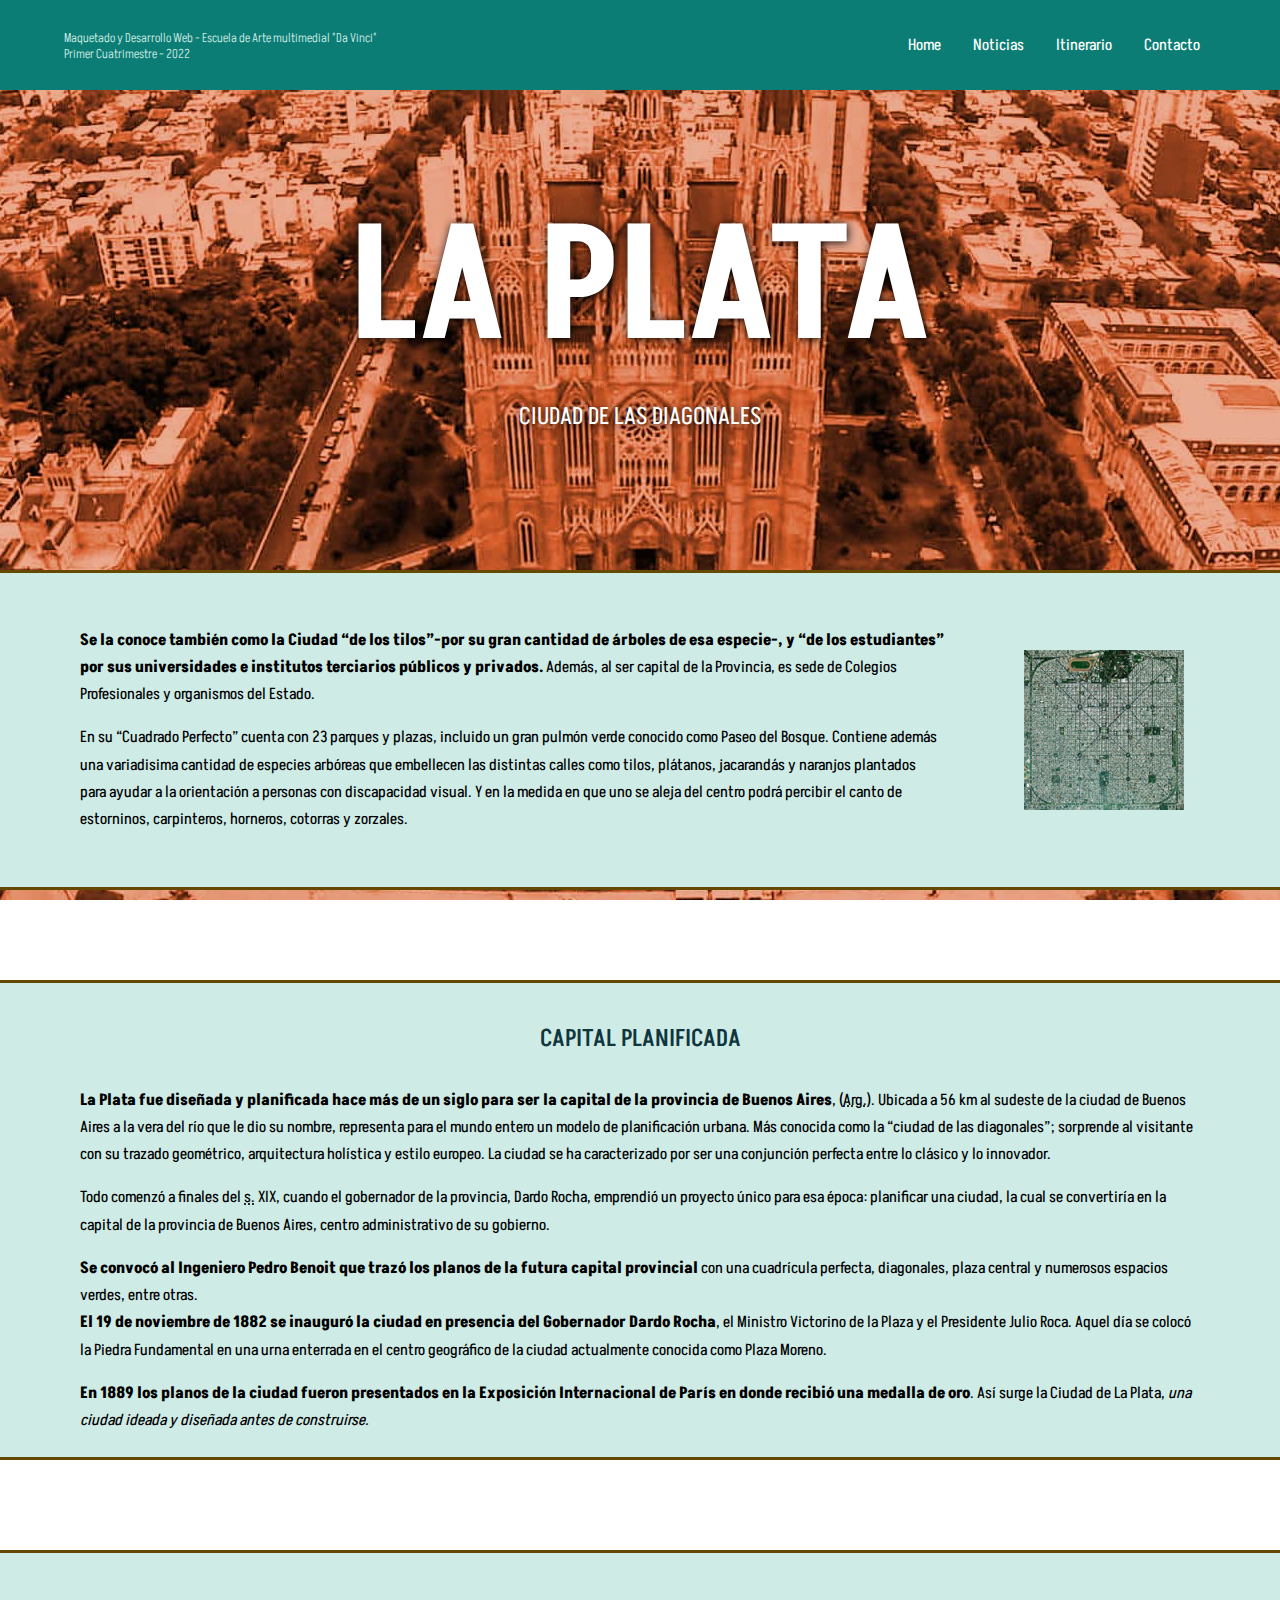
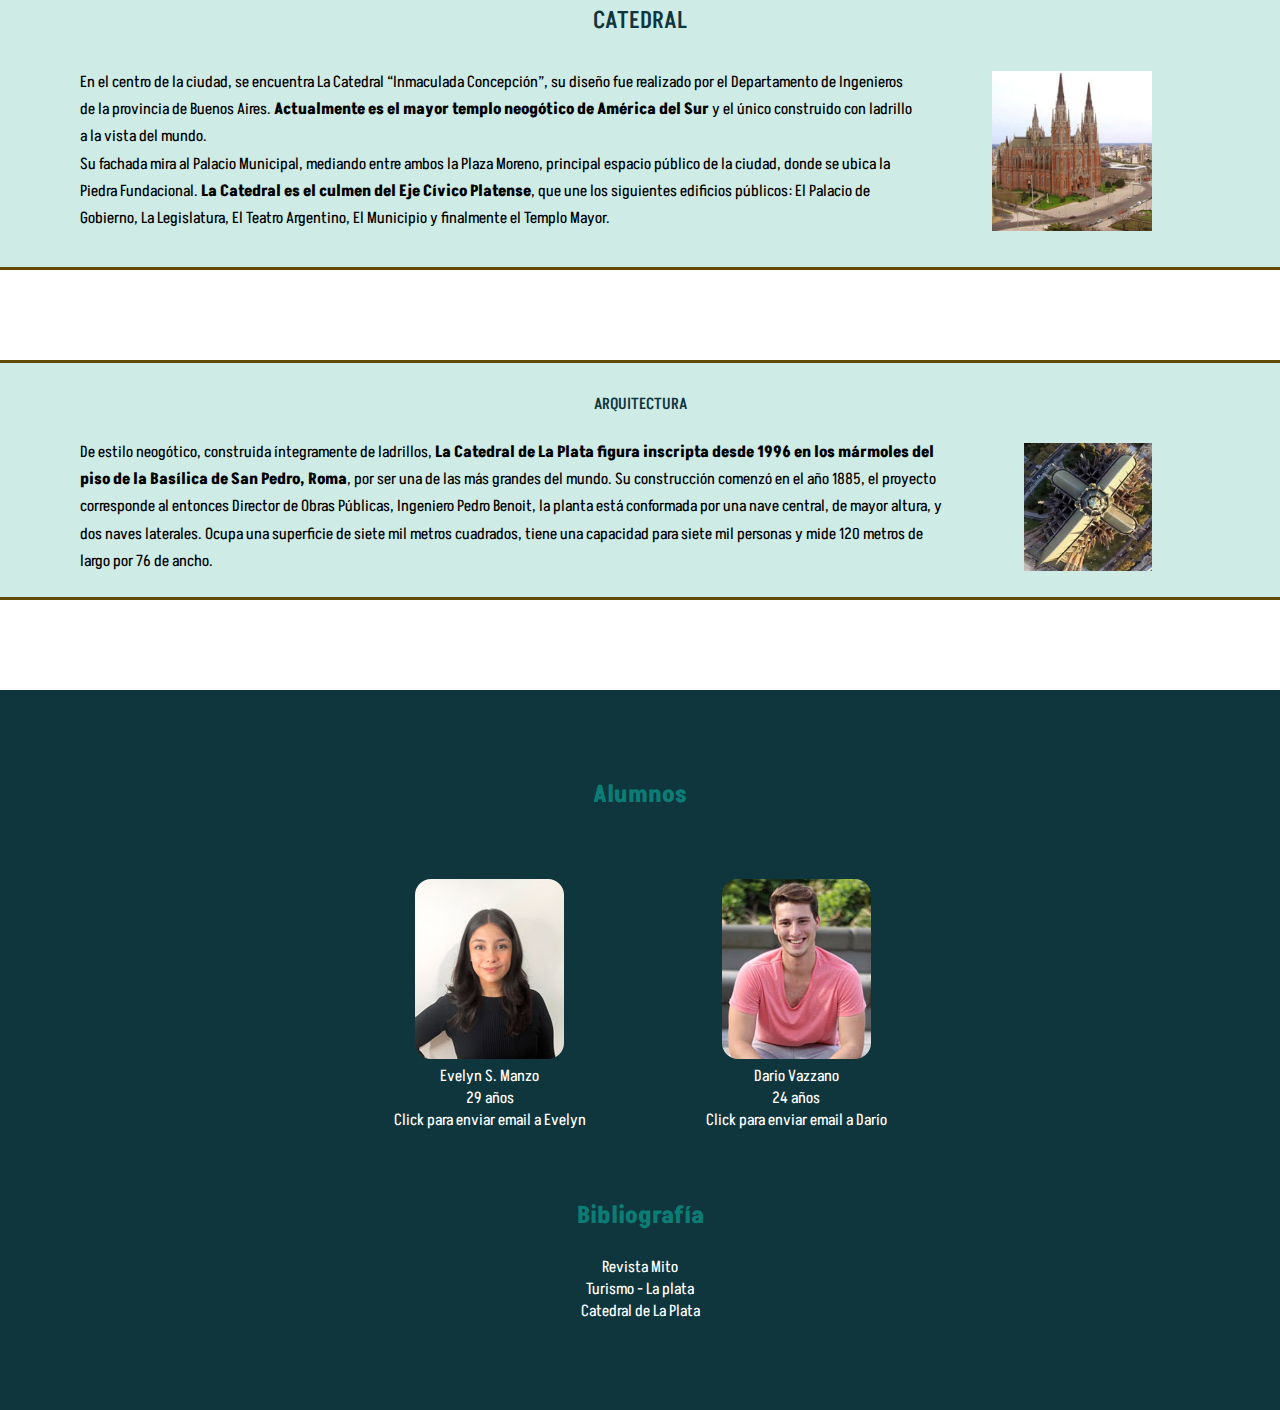
<file: index.html>
<!DOCTYPE html>
<html lang="es">

<head>
    <meta charset="UTF-8" />
    <meta http-equiv="X-UA-Compatible" content="IE=edge" />
    <meta name="viewport" content="width=device-width, initial-scale=1.0" />
    <meta name="keywords" content="Ciudad, argentina, La Plata, Buenos Aires, diagonales, catedral" />
    <meta name="description" content="Esta es una pagina descriptiva de la Ciudad de La Plata" />
    <link rel="shortcut icon" href="./img/favicon.png" />
    <title>Ciudad de La Plata</title>
    <link rel="stylesheet" href="./css/styles.css" />
    <link rel="preconnect" href="https://fonts.googleapis.com" />
    <link rel="preconnect" href="https://fonts.gstatic.com" crossorigin />
    <link href="https://fonts.googleapis.com/css2?family=Akshar:wght@300;400;500;600;700&display=swap"
        rel="stylesheet" />
        <link rel="stylesheet" href="https://cdnjs.cloudflare.com/ajax/libs/font-awesome/4.7.0/css/font-awesome.min.css"/>
</head>

<body>
    <nav class="nav">
        <div class="barraSuperior">
            <p>Maquetado y Desarrollo Web - Escuela de Arte multimedial "Da Vinci"</p>
            <p>Primer Cuatrimestre - 2022</p>
        </div>

        <input type="checkbox" id="ckbox" />
        <label for="ckbox" class="drawer">
            <i class="fa fa-bars" aria-hidden="true"></i>
        </label>
        <ul class="menu-box">
            <li><a href="./index.html">Home</a></li>
            <li><a href="./paginas/noticias.html">Noticias</a></li>
            <li><a href="./paginas/itinerario.html">Itinerario</a></li>
            <li><a href="./paginas/contactanos.html">Contacto</a></li>
        </ul>
    </nav>
    <header class="header">
        <div class="titulo">
            <h1>La Plata</h1>
            <h2>Ciudad de las diagonales</h2>
        </div>


    </header>


    <main>
        <div id="articulo1">
            <div class="texto1">
                <p>
                    <strong>Se la conoce también como la Ciudad “de los tilos”-por su gran
                        cantidad de árboles de esa especie-, y “de los estudiantes” por
                        sus universidades e institutos terciarios públicos y
                        privados.</strong>
                    Además, al ser capital de la Provincia, es sede de Colegios
                    Profesionales y organismos del Estado.
                </p>
                <p>
                    En su “Cuadrado Perfecto” cuenta con 23 parques y plazas, incluido
                    un gran pulmón verde conocido como Paseo del Bosque. Contiene además
                    una variadisima cantidad de especies arbóreas que embellecen las
                    distintas calles como tilos, plátanos, jacarandás y naranjos
                    plantados para ayudar a la orientación a personas con discapacidad
                    visual. Y en la medida en que uno se aleja del centro podrá percibir
                    el canto de estorninos, carpinteros, horneros, cotorras y zorzales.
                </p>
            </div>
            <img src="./img/mapa.jpg" alt="Mapa de la ciudad de La Plata" />
        </div>



        <div id="articulo2">
            <h3>Capital planificada</h3>
            <div class="texto2">
                <p>
                    <strong>La Plata fue diseñada y planificada hace más de un siglo para ser
                        la capital de la provincia de Buenos Aires</strong>, (<abbr title="Argentina">Arg.</abbr>).
                    Ubicada a 56 km al sudeste
                    de la ciudad de Buenos Aires a la vera del río que le dio su nombre,
                    representa para el mundo entero un modelo de planificación urbana.
                    Más conocida como la “ciudad de las diagonales”; sorprende al
                    visitante con su trazado geométrico, arquitectura holística y estilo
                    europeo. La ciudad se ha caracterizado por ser una conjunción
                    perfecta entre lo clásico y lo innovador.
                </p>
                <p>
                    Todo comenzó a finales del <abbr title="siglo">s.</abbr> XIX, cuando
                    el gobernador de la provincia, Dardo Rocha, emprendió un proyecto
                    único para esa época: planificar una ciudad, la cual se convertiría
                    en la capital de la provincia de Buenos Aires, centro administrativo
                    de su gobierno.
                </p>
                <p>
                    <strong>Se convocó al Ingeniero Pedro Benoit que trazó los planos de la
                        futura capital provincial</strong>
                    con una cuadrícula perfecta, diagonales, plaza central y numerosos
                    espacios verdes, entre otras.
                    <br />
                    <strong>El 19 de noviembre de 1882 se inauguró la ciudad en presencia del
                        Gobernador Dardo Rocha</strong>, el Ministro Victorino de la Plaza y el Presidente Julio Roca.
                    Aquel día se colocó la Piedra Fundamental en una urna enterrada en
                    el centro geográfico de la ciudad actualmente conocida como Plaza
                    Moreno.
                </p>
                <p>
                    <strong>En 1889 los planos de la ciudad fueron presentados en la
                        Exposición Internacional de París en donde recibió una medalla de
                        oro</strong>. Así surge la Ciudad de La Plata,
                    <em>una ciudad ideada y diseñada antes de construirse.</em>
                </p>
            </div>
        </div>



        <div id="articulo3">
            <h3>Catedral</h3>
            <div class="catedral">
                <p>
                    En el centro de la ciudad, se encuentra La Catedral “Inmaculada
                    Concepción”, su diseño fue realizado por el Departamento de
                    Ingenieros de la provincia de Buenos Aires.
                    <strong>Actualmente es el mayor templo neogótico de América del
                        Sur</strong>
                    y el único construido con ladrillo a la vista del mundo.
                    <br />
                    Su fachada mira al Palacio Municipal, mediando entre ambos la Plaza
                    Moreno, principal espacio público de la ciudad, donde se ubica la
                    Piedra Fundacional.
                    <strong>La Catedral es el culmen del Eje Cívico Platense</strong>,
                    que une los siguientes edificios públicos: El Palacio de Gobierno,
                    La Legislatura, El Teatro Argentino, El Municipio y finalmente el
                    Templo Mayor.
                </p>
                <img src="./img/catedral3.jpg" alt="Foto de Catedral de La Plata" />
            </div>
        </div>



        <div id="articulo4">
            <h4>Arquitectura</h4>
            <div class="arquitectura">
                <p>
                    De estilo neogótico, construida íntegramente de ladrillos,
                    <strong>La Catedral de La Plata figura inscripta desde 1996 en los mármoles
                        del piso de la Basílica de San Pedro, Roma</strong>, por ser una de las más grandes del mundo.
                    Su
                    construcción comenzó
                    en el año 1885, el proyecto corresponde al entonces Director de Obras
                    Públicas, Ingeniero Pedro Benoit, la planta está conformada por una
                    nave central, de mayor altura, y dos naves laterales. Ocupa una
                    superficie de siete mil metros cuadrados, tiene una capacidad para
                    siete mil personas y mide 120 metros de largo por 76 de ancho.
                </p>
                <img src="./img/planta.jpg" alt="Catedral de la Ciudad de La Plata vista desde arriba">
            </div>
        </div>
    </main>


    <footer class="footer">
        <div class="alumnos">
            <h2>Alumnos</h2>
            <div class="autores">
                <ul class="eve">
                    <li> <img src="../img/eve.jpg" alt="Alumna de la escuela Da vinci sonriendo con remera negra" />
                    </li>
                    <li>Evelyn S. Manzo</li>
                    <li>29 años</li>
                    <li><a href="mailto:evelyn.manzo@davinci.edu.ar">Click para enviar email a Evelyn</a></li>
                </ul>
                <ul class="dario">
                    <li> <img src="../img/dario.jpg" alt="Alumno de la escuela Da vinci sonriendo con remera rosa" />
                    </li>
                    <li>Dario Vazzano</li>
                    <li>24 años</li>
                    <li><a href="mailto:dario.vazzano@davinci.edu.ar">Click para enviar email a Darío</a></li>
                </ul>
            </div>
        </div>
        <div class="bibliografia">
            <h2>Bibliografía</h2>
            <ul>
                <li>
                    <a href="https://revistamito.com/la-plata-una-cuidad-planificada/" target="blank">Revista Mito</a>
                </li>
                <li>
                    <a href="https://turismo.laplata.gob.ar/ematur/" target="blank">Turismo - La plata</a>
                </li>
                <li>
                    <a href="http://www.catedraldelaplata.com/catedral/ubicacion/" target="blank">Catedral de La
                        Plata</a>
                </li>
            </ul>
        </div>
    </footer>
</body>

</html>
</file>
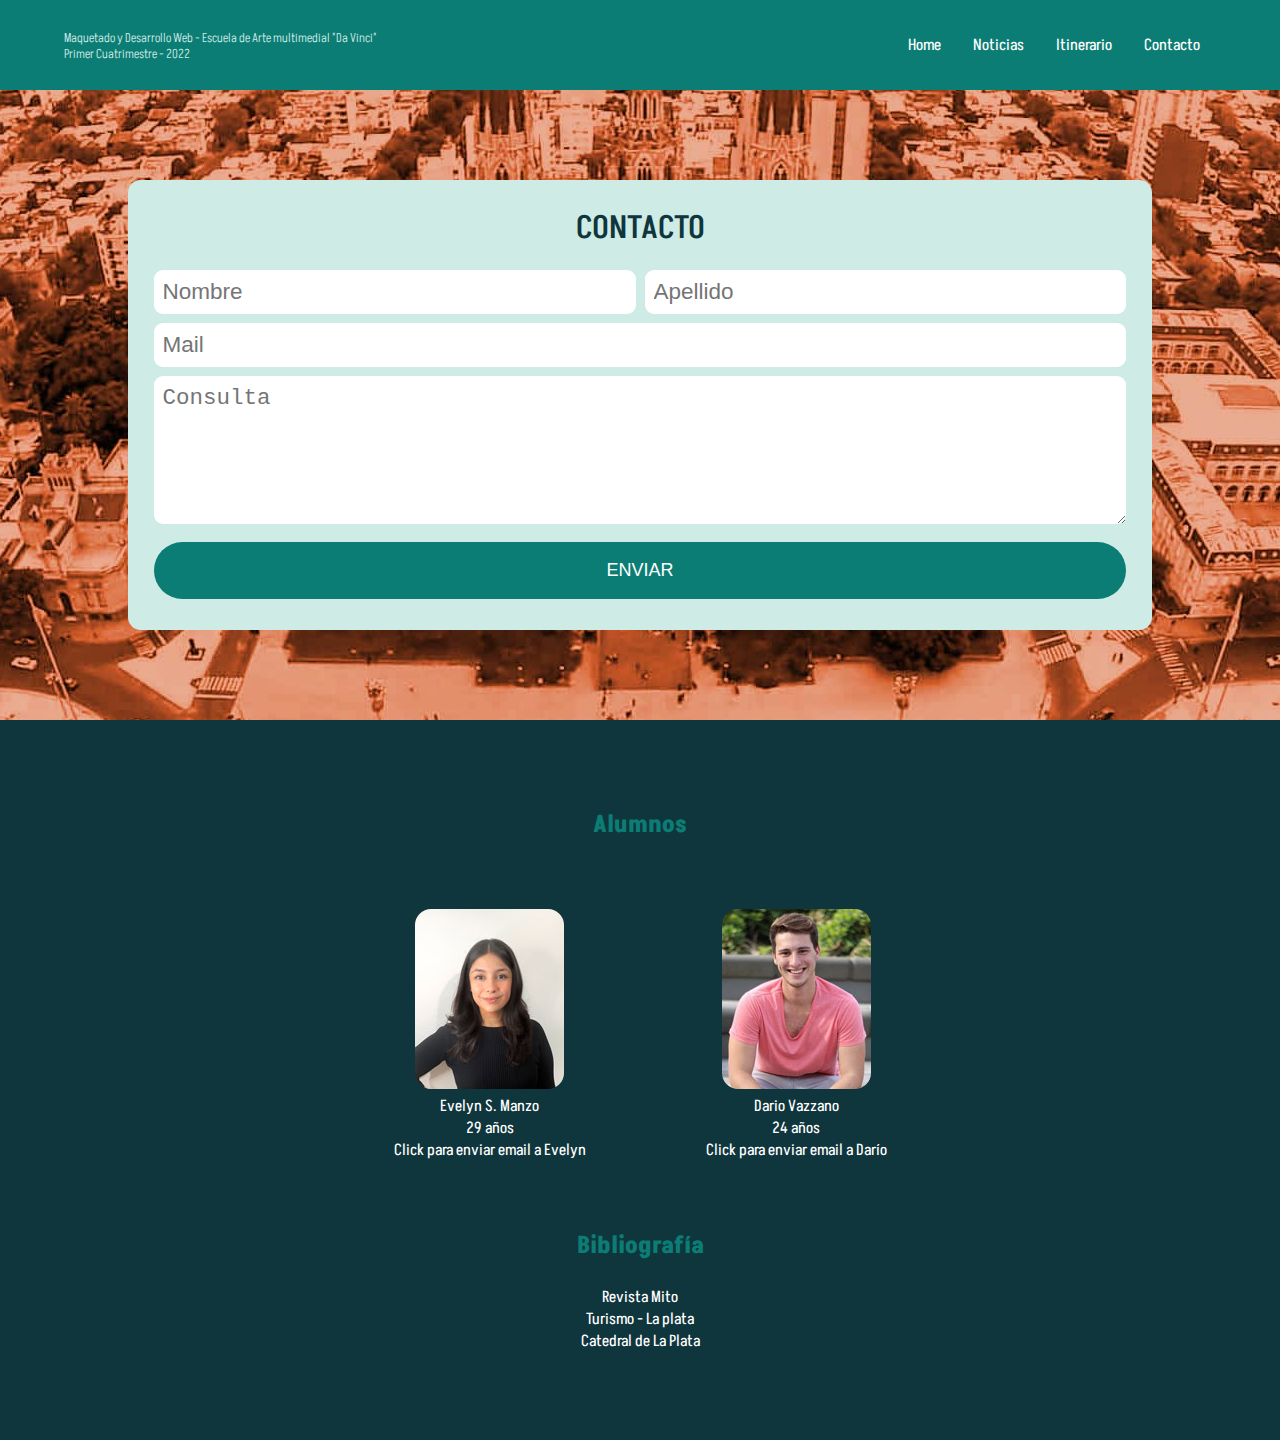
<file: paginas/contactanos.html>
<!DOCTYPE html>
<html lang="es">

<head>
    <meta charset="UTF-8" />
    <meta http-equiv="X-UA-Compatible" content="IE=edge" />
    <meta name="viewport" content="width=device-width, initial-scale=1.0" />
    <meta name="keywords" content="Ciudad, argentina, La Plata, Buenos Aires, diagonales, catedral" />
    <meta name="description" content="Esta es una pagina descriptiva de la Ciudad de La Plata" />
    <link rel="shortcut icon" href="../img/favicon.png" />
    <title>Ciudad de La Plata</title>
    <link rel="stylesheet" href="../css/styles.css" />
    <link rel="preconnect" href="https://fonts.googleapis.com" />
    <link rel="preconnect" href="https://fonts.gstatic.com" crossorigin />
    <link href="https://fonts.googleapis.com/css2?family=Akshar:wght@300;400;500;600;700&display=swap"
        rel="stylesheet" />
        <link rel="stylesheet" href="https://cdnjs.cloudflare.com/ajax/libs/font-awesome/4.7.0/css/font-awesome.min.css"/>

</head>

<body>
    <nav class="nav">
        <div class="barraSuperior">
            <p>Maquetado y Desarrollo Web - Escuela de Arte multimedial "Da Vinci"</p>
            <p>Primer Cuatrimestre - 2022</p>
        </div>

        <input type="checkbox" id="ckbox" />
        <label for="ckbox" class="drawer">
            <i class="fa fa-bars" aria-hidden="true"></i>
        </label>
        <ul class="menu-box">
            <li><a href="../index.html">Home</a></li>
            <li><a href="./noticias.html">Noticias</a></li>
            <li><a href="./itinerario.html">Itinerario</a></li>
            <li><a href="./contactanos.html">Contacto</a></li>
        </ul>
    </nav>

    <!-- <header class="header">
        <div class="titulo">
            <h1>La Plata</h1>
            <h2>Ciudad de las diagonales</h2>
        </div>
    </header> -->



    <main class="contactanos">
        <form class="formularioContacto">
            <div class="tituloContacto">CONTACTO</div>
            <div class="nombreApellido">
              <div class="nombre">
                <input class="controls" type="text" name="Nombre" placeholder="Nombre" />
              </div>
              <div class="apellido">
                <input class="controls" type="text" name="Apellido" placeholder="Apellido" />
              </div>
            </div>
            <input class="controls" type="email" name="Mail" placeholder="Mail" />
            <textarea class="controls" rows="5" cols="15" placeholder="Consulta"></textarea>
            <input class="boton" type="submit" value="ENVIAR" />
          </form>
    
    </main>


    <footer class="footer">
        <div class="alumnos">
            <h2>Alumnos</h2>
            <div class="autores">
                <ul class="eve">
                    <li> <img src="../img/eve.jpg" alt="Alumna de la escuela Da vinci sonriendo con remera negra" />
                    </li>
                    <li>Evelyn S. Manzo</li>
                    <li>29 años</li>
                    <li><a href="mailto:evelyn.manzo@davinci.edu.ar">Click para enviar email a Evelyn</a></li>
                </ul>
                <ul class="dario">
                    <li> <img src="../img/dario.jpg" alt="Alumno de la escuela Da vinci sonriendo con remera rosa" />
                    </li>
                    <li>Dario Vazzano</li>
                    <li>24 años</li>
                    <li><a href="mailto:dario.vazzano@davinci.edu.ar">Click para enviar email a Darío</a></li>
                </ul>
            </div>
        </div>
        <div class="bibliografia">
            <h2>Bibliografía</h2>
            <ul>
                <li>
                    <a href="https://revistamito.com/la-plata-una-cuidad-planificada/" target="blank">Revista Mito</a>
                </li>
                <li>
                    <a href="https://turismo.laplata.gob.ar/ematur/" target="blank">Turismo - La plata</a>
                </li>
                <li>
                    <a href="http://www.catedraldelaplata.com/catedral/ubicacion/" target="blank">Catedral de La
                        Plata</a>
                </li>
            </ul>
        </div>
    </footer>
</body>

</html>
</file>
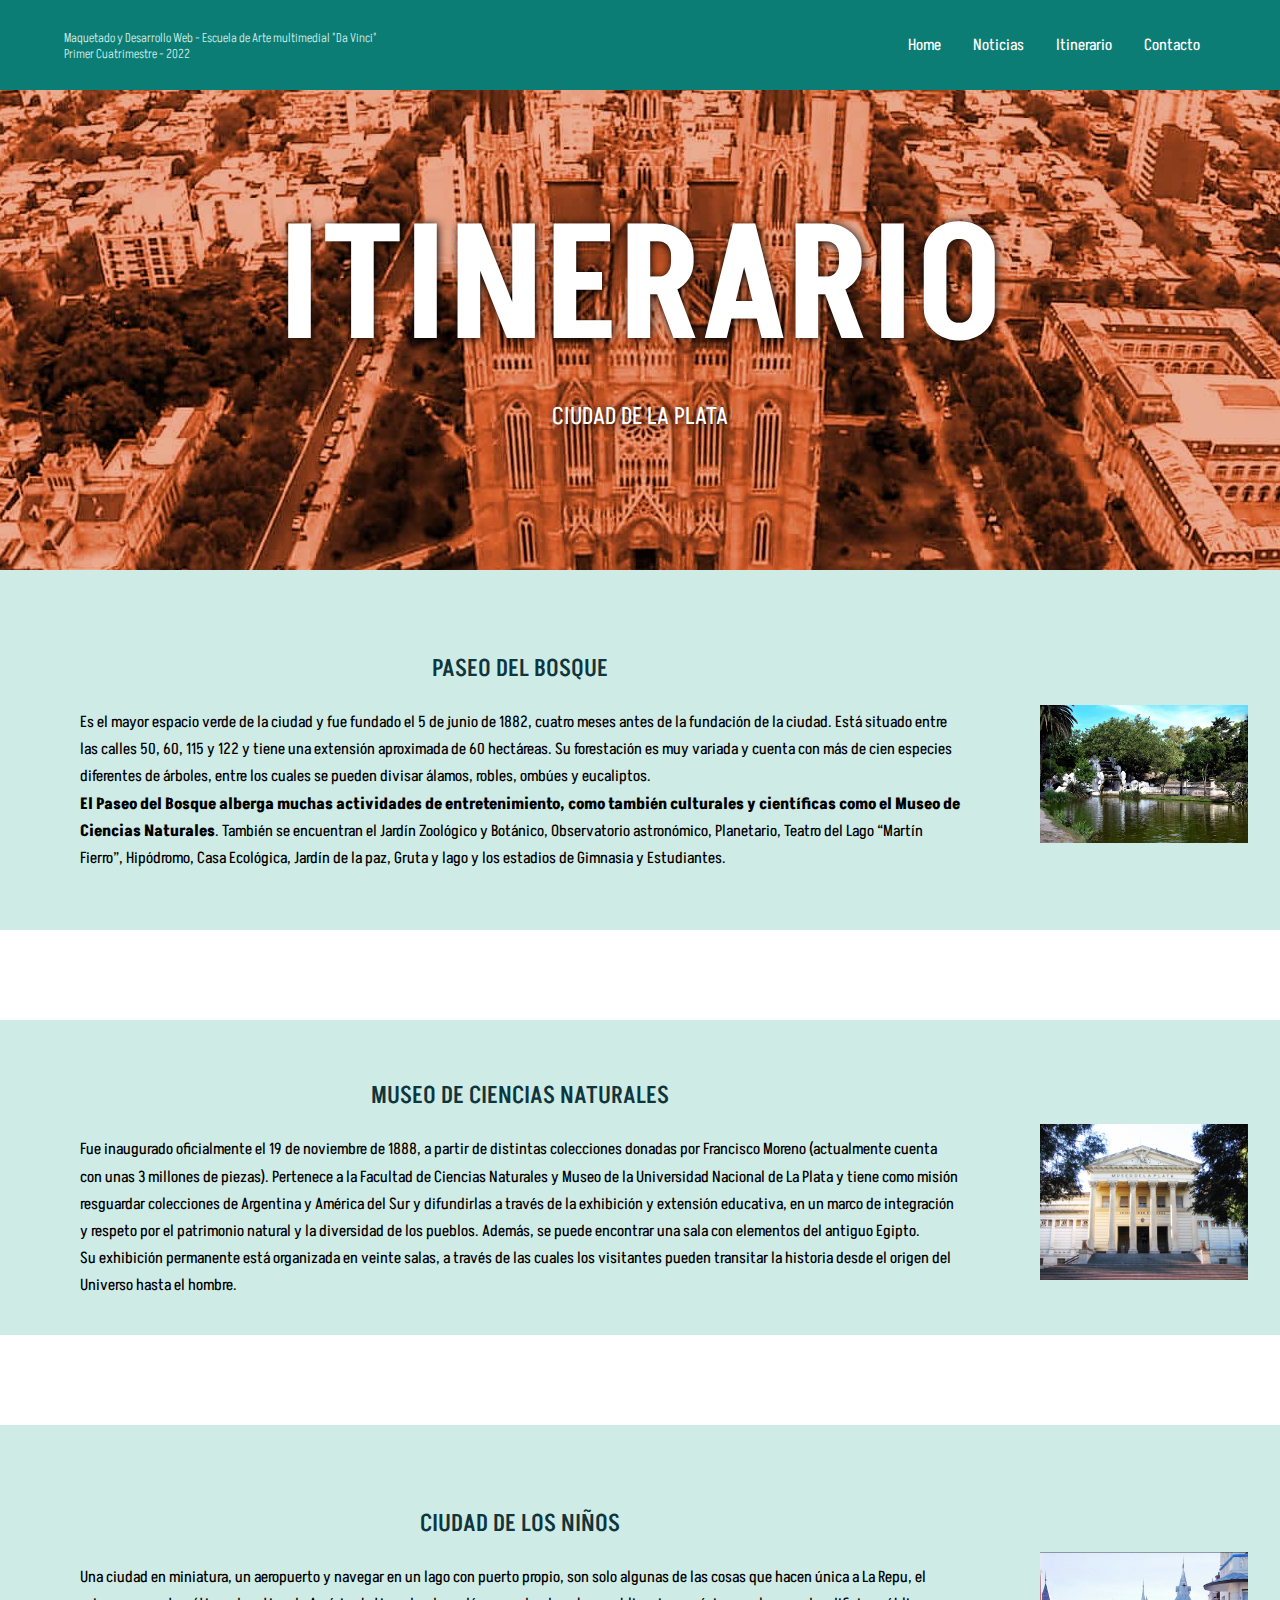
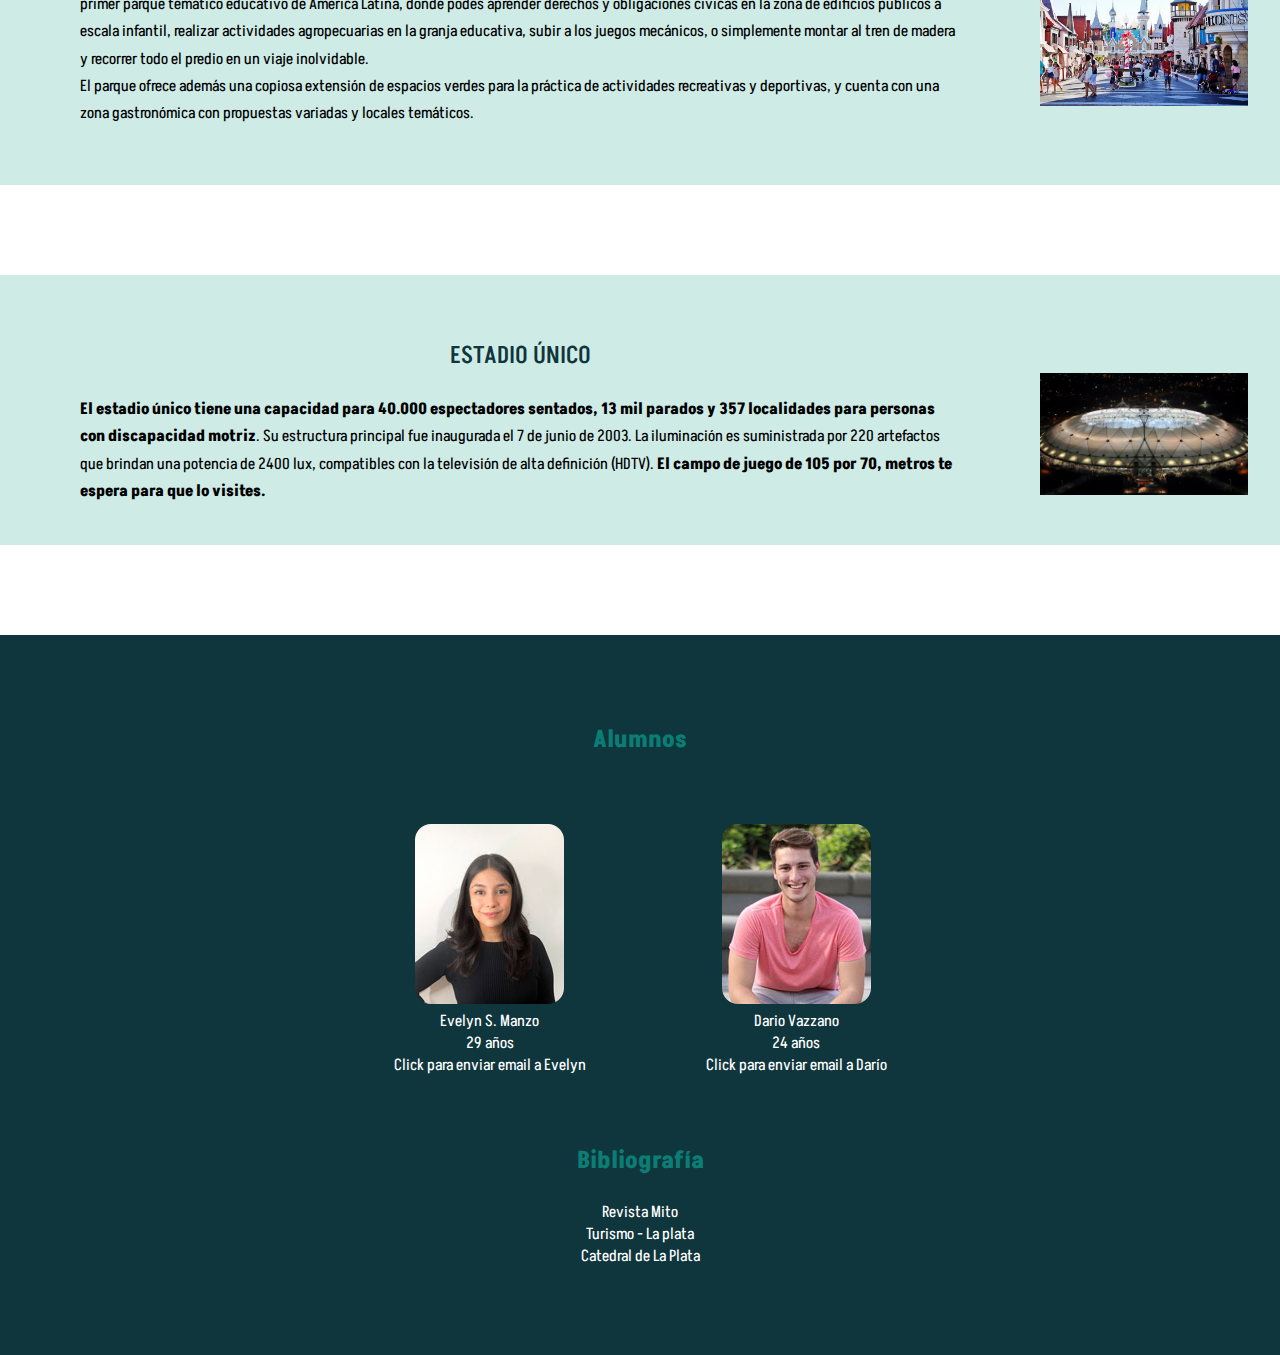
<file: paginas/itinerario.html>
<!DOCTYPE html>
<html lang="es">

<head>
    <meta charset="UTF-8" />
    <meta http-equiv="X-UA-Compatible" content="IE=edge" />
    <meta name="viewport" content="width=device-width, initial-scale=1.0" />
    <meta name="keywords" content="Ciudad, argentina, La Plata, Buenos Aires, diagonales, catedral" />
    <meta name="description" content="Esta es una pagina descriptiva de la Ciudad de La Plata" />
    <link rel="shortcut icon" href="../img/favicon.png" />
    <title>Ciudad de La Plata</title>
    <link rel="stylesheet" href="../css/styles.css" />
    <link rel="preconnect" href="https://fonts.googleapis.com" />
    <link rel="preconnect" href="https://fonts.gstatic.com" crossorigin />
    <link href="https://fonts.googleapis.com/css2?family=Akshar:wght@300;400;500;600;700&display=swap"
        rel="stylesheet" />
    <link rel="stylesheet" href="https://cdnjs.cloudflare.com/ajax/libs/font-awesome/4.7.0/css/font-awesome.min.css" />
</head>

<body>
    <nav class="nav">
        <div class="barraSuperior">
            <p>
                Maquetado y Desarrollo Web - Escuela de Arte multimedial "Da Vinci"
            </p>
            <p>Primer Cuatrimestre - 2022</p>
        </div>

        <input type="checkbox" id="ckbox" />
        <label for="ckbox" class="drawer">
            <i class="fa fa-bars" aria-hidden="true"></i>
        </label>
        <ul class="menu-box">
            <li><a href="../index.html">Home</a></li>
            <li><a href="./noticias.html">Noticias</a></li>
            <li><a href="./itinerario.html">Itinerario</a></li>
            <li><a href="./contactanos.html">Contacto</a></li>
        </ul>
    </nav>

    <header class="header">
        <div class="titulo">
            <h1>Itinerario</h1>
            <h2>Ciudad de La Plata</h2>
        </div>
    </header>

    <main>
        <div class="paseoDelBosque">
            <div class="paseoDelBosqueTexto">
                <h3>paseo del bosque</h3>
                <div class="texto3">
                    <p>
                        Es el mayor espacio verde de la ciudad y fue fundado el 5 de junio
                        de 1882, cuatro meses antes de la fundación de la ciudad. Está
                        situado entre las calles 50, 60, 115 y 122 y tiene una extensión
                        aproximada de 60 hectáreas. Su forestación es muy variada y cuenta
                        con más de cien especies diferentes de árboles, entre los cuales
                        se pueden divisar álamos, robles, ombúes y eucaliptos.
                    </p>
                    <p>
                        <strong>El Paseo del Bosque alberga muchas actividades de
                            entretenimiento, como también culturales y científicas como el
                            Museo de Ciencias Naturales</strong>. También se encuentran el Jardín Zoológico y Botánico,
                        Observatorio astronómico, Planetario, Teatro del Lago “Martín
                        Fierro”, Hipódromo, Casa Ecológica, Jardín de la paz, Gruta y lago
                        y los estadios de Gimnasia y Estudiantes.
                    </p>
                </div>
            </div>
            <img src="../img2/paseoDelBosque.jpg" alt="Paseo del bosque ubicado en la ciudad de La Plata" />
        </div>

        <div class="museo">
            <div class="museoTexto">
                <h3>museo de ciencias naturales</h3>
                <div class="texto3">
                    <p>
                        Fue inaugurado oficialmente el 19 de noviembre de 1888, a partir
                        de distintas colecciones donadas por Francisco Moreno (actualmente
                        cuenta con unas 3 millones de piezas). Pertenece a la Facultad de
                        Ciencias Naturales y Museo de la Universidad Nacional de La Plata
                        y tiene como misión resguardar colecciones de Argentina y América
                        del Sur y difundirlas a través de la exhibición y extensión
                        educativa, en un marco de integración y respeto por el patrimonio
                        natural y la diversidad de los pueblos. Además, se puede encontrar
                        una sala con elementos del antiguo Egipto.
                    </p>
                    <p>
                        Su exhibición permanente está organizada en veinte salas, a través
                        de las cuales los visitantes pueden transitar la historia desde el
                        origen del Universo hasta el hombre.
                    </p>
                </div>
            </div>
            <img src="../img2/museolp.jpg" alt="Museo de Ciencias Naturales ubicado en la Ciudad de La Plata" />
        </div>

        <div class="ciudadNinios">
            <div class="ciudadNiniosTexto">
                <h3>ciudad de los niños</h3>
                <div class="texto3">
                    <p>
                        Una ciudad en miniatura, un aeropuerto y navegar en un lago con
                        puerto propio, son solo algunas de las cosas que hacen única a La
                        Repu, el primer parque temático educativo de América Latina, donde
                        podés aprender derechos y obligaciones cívicas en la zona de
                        edificios públicos a escala infantil, realizar actividades
                        agropecuarias en la granja educativa, subir a los juegos mecánicos,
                        o simplemente montar al tren de madera y recorrer todo el predio en
                        un viaje inolvidable.
                    </p>
                    <p>
                        El parque ofrece además una copiosa extensión de espacios verdes
                        para la práctica de actividades recreativas y deportivas, y cuenta
                        con una zona gastronómica con propuestas variadas y locales
                        temáticos.
                    </p>
                </div>
            </div>
            <img src="../img2/republica-los-ninosjpg.webp"
                alt="Republica de los niños, ubicada en la Ciudad de La Plata">
        </div>

        <div class="estadio">
            <div class="estadioTexto">
                <h3>estadio único</h3>

                <div class="texto3">
                    <p>
                        <strong>El estadio único tiene una capacidad para 40.000 espectadores
                            sentados, 13 mil parados y 357 localidades para personas con
                            discapacidad motriz</strong>. Su estructura principal fue inaugurada el 7 de junio de 2003.
                        La
                        iluminación es suministrada por 220 artefactos que brindan una
                        potencia de 2400 lux, compatibles con la televisión de alta definición
                        (HDTV).
                        <b>
                            El campo de juego de 105 por 70, metros te espera para que lo
                            visites.</b>
                    </p>
                </div>
            </div>
            <img src="../img2/estadio_unico.jpg" alt="Estadio Unico de la Ciudad de La Plata" />
        </div>
    </main>

    <footer class="footer">
        <div class="alumnos">
            <h2>Alumnos</h2>
            <div class="autores">
                <ul class="eve">
                    <li> <img src="../img/eve.jpg" alt="Alumna de la escuela Da vinci sonriendo con remera negra" />
                    </li>
                    <li>Evelyn S. Manzo</li>
                    <li>29 años</li>
                    <li><a href="mailto:evelyn.manzo@davinci.edu.ar">Click para enviar email a Evelyn</a></li>
                </ul>
                <ul class="dario">
                    <li> <img src="../img/dario.jpg" alt="Alumno de la escuela Da vinci sonriendo con remera rosa" />
                    </li>
                    <li>Dario Vazzano</li>
                    <li>24 años</li>
                    <li><a href="mailto:dario.vazzano@davinci.edu.ar">Click para enviar email a Darío</a></li>
                </ul>
            </div>
        </div>
        <div class="bibliografia">
            <h2>Bibliografía</h2>
            <ul>
                <li>
                    <a href="https://revistamito.com/la-plata-una-cuidad-planificada/" target="blank">Revista Mito</a>
                </li>
                <li>
                    <a href="https://turismo.laplata.gob.ar/ematur/" target="blank">Turismo - La plata</a>
                </li>
                <li>
                    <a href="http://www.catedraldelaplata.com/catedral/ubicacion/" target="blank">Catedral de La
                        Plata</a>
                </li>
            </ul>
        </div>
    </footer>
</body>

</html>
</file>
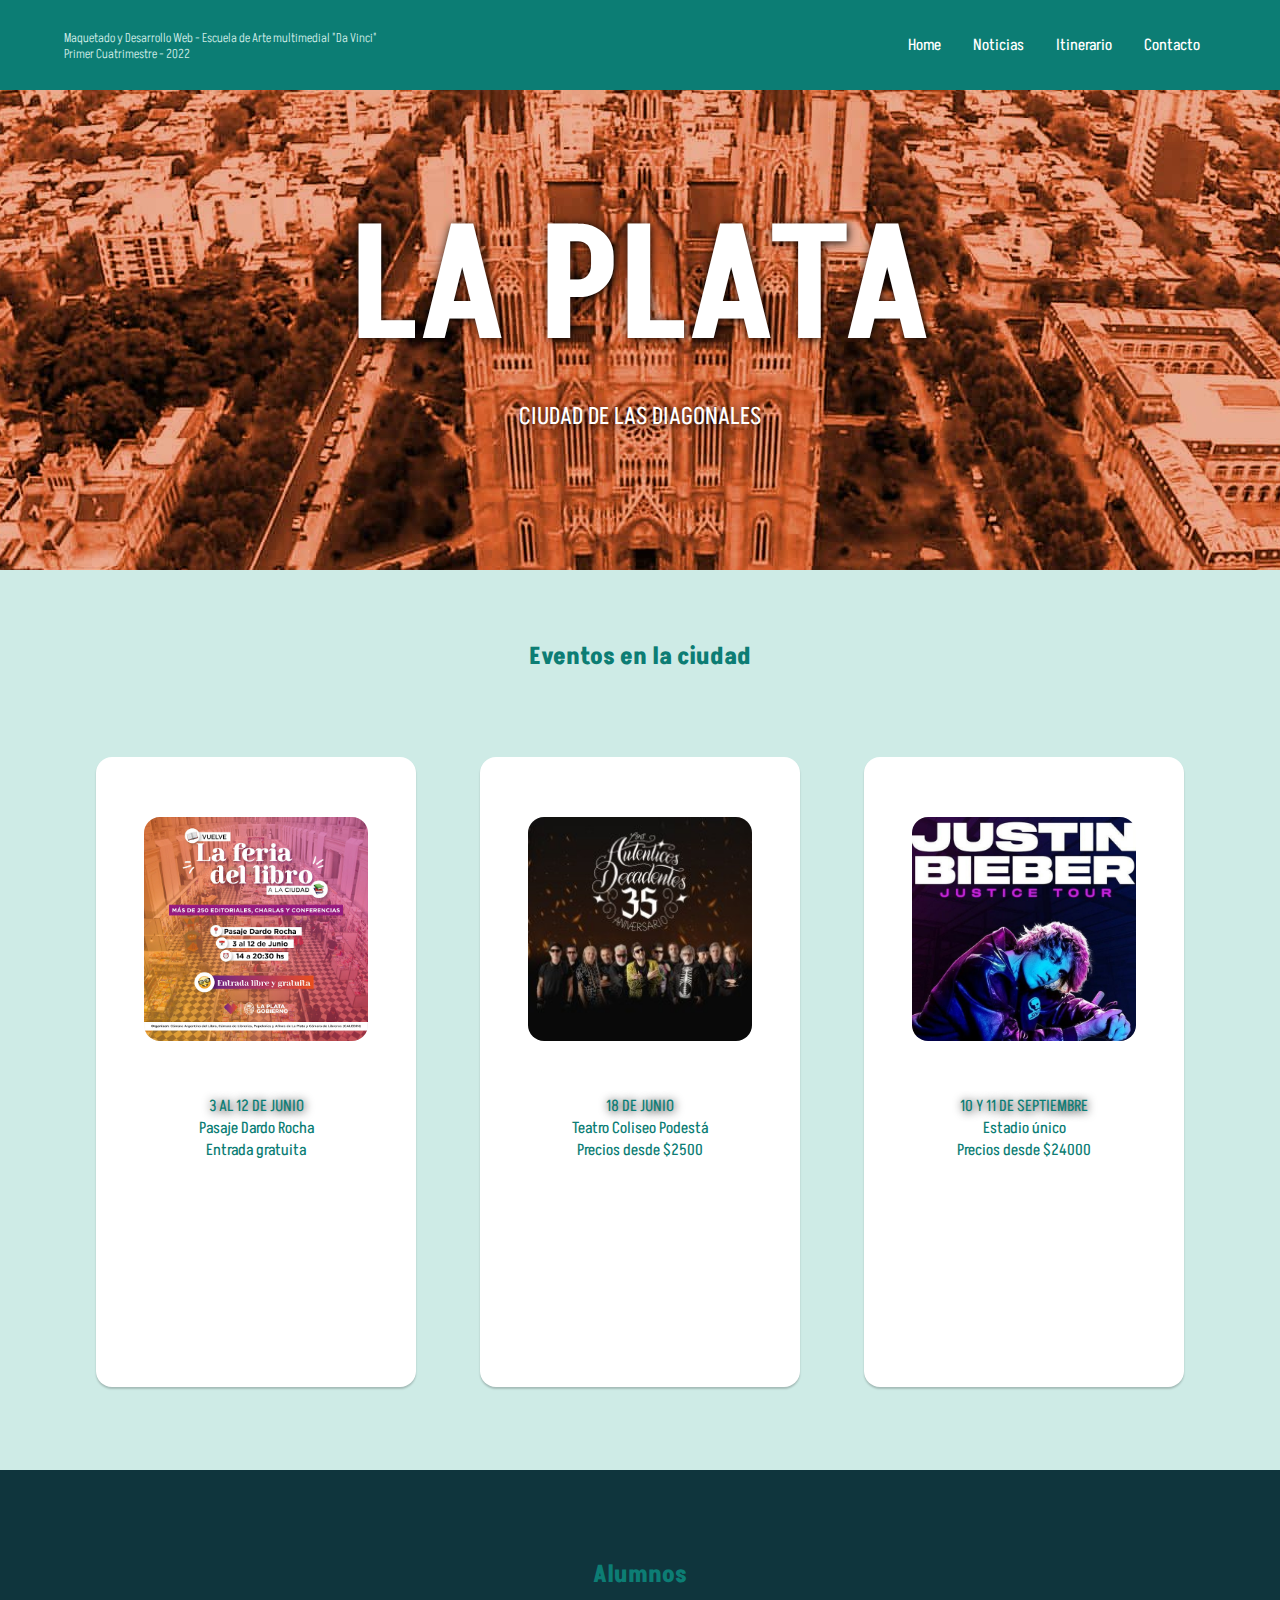
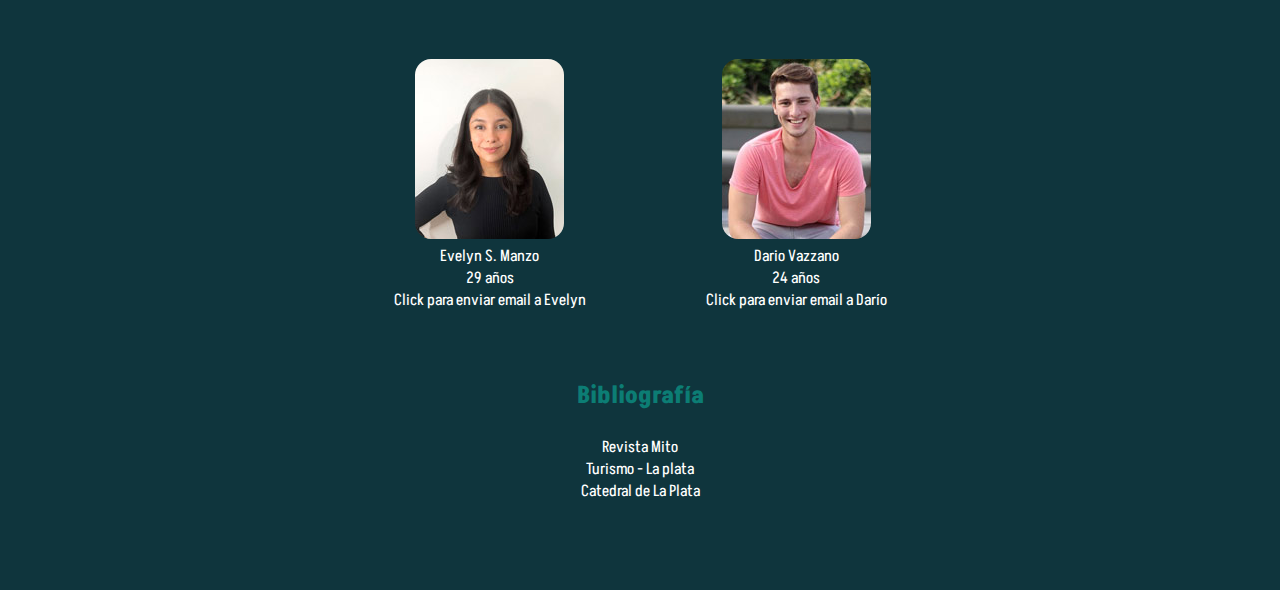
<file: paginas/noticias.html>
<!DOCTYPE html>
<html lang="es">

<head>
    <meta charset="UTF-8" />
    <meta http-equiv="X-UA-Compatible" content="IE=edge" />
    <meta name="viewport" content="width=device-width, initial-scale=1.0" />
    <meta name="keywords" content="Ciudad, argentina, La Plata, Buenos Aires, diagonales, catedral" />
    <meta name="description" content="Esta es una pagina descriptiva de la Ciudad de La Plata" />
    <link rel="shortcut icon" href="../img/favicon.png" />
    <title>Ciudad de La Plata</title>
    <link rel="stylesheet" href="../css/styles.css" />
    <link rel="preconnect" href="https://fonts.googleapis.com" />
    <link rel="preconnect" href="https://fonts.gstatic.com" crossorigin />
    <link href="https://fonts.googleapis.com/css2?family=Akshar:wght@300;400;500;600;700&display=swap"
        rel="stylesheet" />
    <link rel="stylesheet" href="https://cdnjs.cloudflare.com/ajax/libs/font-awesome/4.7.0/css/font-awesome.min.css" />

</head>

<body>
    <nav class="nav">
        <div class="barraSuperior">
            <p>Maquetado y Desarrollo Web - Escuela de Arte multimedial "Da Vinci"</p>
            <p>Primer Cuatrimestre - 2022</p>
        </div>

        <input type="checkbox" id="ckbox" />
        <label for="ckbox" class="drawer">
            <i class="fa fa-bars" aria-hidden="true"></i>
        </label>
        <ul class="menu-box">
            <li><a href="../index.html">Home</a></li>
            <li><a href="./noticias.html">Noticias</a></li>
            <li><a href="./itinerario.html">Itinerario</a></li>
            <li><a href="./contactanos.html">Contacto</a></li>
        </ul>
    </nav>

    <header class="header">
        <div class="titulo">
            <h1>La Plata</h1>
            <h2>Ciudad de las diagonales</h2>
        </div>
    </header>



    <main>



        <div class="eventosenlacity">
            <h2>Eventos en la ciudad</h2>
            <div class="eventos">
                <div class="card">
                    <ul class="cardUl">
                        <li> <img src="../eventos/feriaDelLibro.jpeg"
                            alt="Flyer Feria del Libro. Del 3 al 12 de Junio en el Pasaje Dardo Rocha" />
                        </li>
                        <li>3 al 12 de Junio</li>
                        <li>Pasaje Dardo Rocha</li>
                        <li>Entrada gratuita</li>
                    </ul>
                </div>

            <div class="card">
                <ul class="cardUl">
                    <li> <img src="../eventos/autenticosDecadentes.jpeg"
                            alt="Integrantes de Los Auténticos Decadentes, en su 35 aniversario" />
                    </li>
                    <li>18 de Junio</li>
                    <li>Teatro Coliseo Podestá</li>
                    <li>Precios desde $2500</li>
                </ul>
            </div>

            <div class="card">
                <ul class="cardUl">
                    <li> <img src="../eventos/justinBieber.jpeg" alt="Justin Bieber con campera de cuero" />
                    </li>
                    <li>10 y 11 de Septiembre</li>
                    <li>Estadio único</li>
                    <li>Precios desde $24000</li>
                </ul>
            </div>
        </div>
        


    </main>


    <footer class="footer">
        <div class="alumnos">
            <h2>Alumnos</h2>
            <div class="autores">
                <ul class="eve">
                    <li> <img src="../img/eve.jpg" alt="Alumna de la escuela Da vinci sonriendo con remera negra" />
                    </li>
                    <li>Evelyn S. Manzo</li>
                    <li>29 años</li>
                    <li><a href="mailto:evelyn.manzo@davinci.edu.ar">Click para enviar email a Evelyn</a></li>
                </ul>
                <ul class="dario">
                    <li> <img src="../img/dario.jpg" alt="Alumno de la escuela Da vinci sonriendo con remera rosa" />
                    </li>
                    <li>Dario Vazzano</li>
                    <li>24 años</li>
                    <li><a href="mailto:dario.vazzano@davinci.edu.ar">Click para enviar email a Darío</a></li>
                </ul>
            </div>
        </div>
        <div class="bibliografia">
            <h2>Bibliografía</h2>
            <ul>
                <li>
                    <a href="https://revistamito.com/la-plata-una-cuidad-planificada/" target="blank">Revista Mito</a>
                </li>
                <li>
                    <a href="https://turismo.laplata.gob.ar/ematur/" target="blank">Turismo - La plata</a>
                </li>
                <li>
                    <a href="http://www.catedraldelaplata.com/catedral/ubicacion/" target="blank">Catedral de La
                        Plata</a>
                </li>
            </ul>
        </div>
    </footer>
</body>

</html>
</file>
<file: css/styles.css>
* {
    margin: 0;
    padding: 0;
    box-sizing: border-box;
}

:root {
    --verde: #0C7D74;
    --naranja: #634A00;
    --hover: #0F353D;
    --blanco: #fff;
    --fondo: #CEEBE6;
}

body {
    background-image: url(../img/catedral2.jpg);
    background-attachment: fixed;
    background-position: center;
    font-family: 'Akshar', sans-serif;
}


.titulo {
    height: 30rem;
    text-align: center;
    padding-top: 10vh;
}

.titulo h1 {
    color: var(--blanco);
    font-size: 10em;
    text-transform: uppercase;
    font-weight: 600;
    text-shadow: 1px 1px 10px black;
}

.titulo h2 {
    color: var(--blanco);
    font-weight: 400;
    text-transform: uppercase;
    text-shadow: 1px 1px 10px black;
}


/* ------------ BARRA DE NAVEGACION----------- */

.barraSuperior {
    display: flex;
    flex-direction: column;
    padding-left: 4em;
}

.barraSuperior p {
    padding-top: .2em;
    font-size: .8em;
    font-weight: 300;
    color: var(--fondo);
}

.nav {
    background-color: var(--verde);
    height: 10vh;
    width: 100%;
    display: flex;
    justify-content: space-between;
    align-items: center;
    line-height: 0.8em;
}

.nav {
    display: flex;
    align-items: center;
    padding-right: 4em;
}

.nav ul {
    display: flex;
    list-style: none;
}


.nav li {
    padding: 1em;
}

.nav a {
    text-decoration: none;
    color: #fff;
}

.nav a:hover {
    padding: .8em;
    border-radius: .8em;
    background-color: var(--hover);
    transition: all .6s;
}

.nav ul {
    display: flex;
}

.drawer {
    justify-content: flex-end;
    cursor: pointer;
    display: none;
    padding-right: 4em;
    font-size: 2em;
    color: var(--fondo);
    align-items: center;
}

#ckbox {
    display: none;
}

/*media query*/

@media (max-width:1039px) {
    nav {
        justify-content: space-between;
    }

    .drawer {
        display: block;
        padding-right: 1vw;
    }


    nav h1 {
        margin-left: 1rem;
    }

    ul {
        position: fixed;
        width: 50%;
        height: 100vh;
        background-color: var(--verde);
        top: 10vh;
        right: -100%;
        text-align: left;
        transition: all .5s;
        display: flex;
        flex-direction: column;
        align-content: stretch;
        z-index: 1;
    }

    #ckbox:checked~.menu-box {
        right: 0;
    }
}


/* ------------------CIUDAD DE LAS DIAGONALES--------------------- */


#articulo1 {
    height: 20rem;
    background-color: var(--fondo);
    display: flex;
    justify-content: center;
    align-items: center;
    border-top: .2em solid var(--naranja);
    border-bottom: .2em solid var(--naranja);
    margin-bottom: 10vh;
}

.texto1 p {
    padding: .5em 5em;
    line-height: 1.7em;
}

#articulo1 img {
    max-height: 10em;
    padding-right: 6em;
}


/* ------------------CIUDAD PLANIFICADA------------------ */

#articulo2 {
    height: 30rem;
    background-color: var(--fondo);
    display: flex;
    flex-direction: column;
    justify-content: center;
    align-items: center;
    border-top: .2em solid var(--naranja);
    border-bottom: .2em solid var(--naranja);
    margin-bottom: 10vh;
}

h3 {
    padding: 1em 0;
    color: var(--hover);
    font-size: 1.5em;
    font-weight: 500;
    text-transform: uppercase;
}

#articulo2 p {
    padding: .5em 5em;
    line-height: 1.7em;
}


/* ---------------LA CATEDRAL---------------- */


#articulo3 {
    height: 20rem;
    background-color: var(--fondo);
    display: flex;
    flex-direction: column;
    justify-content: center;
    align-items: center;
    border-top: .2em solid var(--naranja);
    border-bottom: .2em solid var(--naranja);
    margin-bottom: 10vh;
}

#articulo3 p {
    padding: .5em 5em;
    line-height: 1.7em;
}

.catedral {
    display: flex;
    justify-content: center;
    align-items: center;
}

.catedral img {
    max-width: 10em;
    margin-right: 8em;
}


/* --------------ARQUITECTURA-------------- */


#articulo4 {
    height: 15rem;
    background-color: var(--fondo);
    display: flex;
    flex-direction: column;
    justify-content: center;
    align-items: center;
    border-top: .2em solid var(--naranja);
    border-bottom: .2em solid var(--naranja);
    margin-bottom: 10vh;
}

h4 {
    padding: 1em 0;
    color: var(--hover);
    font-size: 1em;
    font-weight: 500;
    text-transform: uppercase;
}

#articulo4 p {
    padding: .5em 5em;
    line-height: 1.7em;
}

.arquitectura {
    display: flex;
    justify-content: center;
    align-items: center;
}

.arquitectura img {
    max-width: 8em;
    margin-right: 8em;
}

/* ---------------- FORM------------------*/

.contactanos{
    display: flex;
    align-items: center;
    justify-content: center;
    height: 70vh;
}

/* sin comentar titulo poner align-items flex-start */

.formularioContacto {
    display: flex;
    flex-direction: column;
    align-items: center;
    background-color: var(--fondo);
    width: 80vw;
    height: 50vh;
    border-radius: 1vw;
    padding: 2vw;
  }
  
  .tituloContacto {
    display: flex;
    justify-content: flex-start;
    font-size: 2em;
    font-weight: 500;
    padding-bottom: .5em;
    color: var(--hover);
    text-transform: uppercase;
  }
  
  .nombreApellido{
    padding-top: .5vh;
    display: flex;
    justify-content: space-evenly;
    width: 100%;
  }
  
  .nombre{
    padding-right: .5vh;
    width: 100%;
  }
  
  .apellido{
    padding-left: .5vh;
    width: 100%;
  }
  
  .controls {
    border: none;
    width: 100%;
    background: #fff;
    padding: 1vh;
    border-radius: 1vh;
    margin-bottom: 1vh;
    font-size: 2.5vh;
  }
  
  .formularioContacto .boton {
    width: 100%;
    background: var(--verde);
    border: none;
    padding: 2vh;
    margin-top: 1vh;
    color: white;
    font-size: 2vh;
    border-radius: 60px;
  }

  .formularioContacto .boton:hover{
    background-color: var(--hover);
    cursor: pointer;
  }





/* --------------------FOOTER------------------ */

.footer {
    height: 80vh;
    background-color: var(--hover);
    display: flex;
    flex-direction: column;
    justify-content: center;
    align-items: center;
}

.footer h2 {
    color: var(--verde);
}

.alumnos {
    text-align: center;
}

.footer p {
    color: white;
}

.autores {
    display: flex;
    padding: .5em 5em;
    justify-content: center;
    align-items: center;
}

.eve {
    margin: 60px;
}

.eve img {
    border-radius: 1em;
}

.eve li {
    list-style: none;
    color: white;
}

.eve a{
    text-decoration: none;
    color:var(--blanco);
}

.dario {
    margin: 60px;
}

.dario li {
    list-style: none;
    color: white;
}

.dario img {
    border-radius: 1em;
}

.dario a{
    text-decoration: none;
    color:var(--blanco);
}

.bibliografia {
    display: flex;
    flex-direction: column;
    align-items: center;
}

.bibliografia a {
    color: white;
    text-decoration: none;
}

.bibliografia li {
    list-style: none;
    text-align: center;
}

.bibliografia a:hover {
    color: var(--verde);
}

.bibliografia h2 {
    color: var(--verde);
    padding-bottom: 1em;
}


/* ----------------- ITINERARIO ------------------ */


.paseoDelBosque{
    height: 40vh;
    background-color: var(--fondo);
    margin-bottom: 10vh;
    display: flex;
    flex-direction: row;
    align-items: center;
    justify-content: space-between;

}

.paseoDelBosque img{
    width: 15em;
    padding-top: 3em;
    padding-right: 2em;
}

.paseoDelBosqueTexto{
    display: flex;
    flex-direction: column;
    align-items: center;

}

.texto3 p {
    padding: 0 5em;
    line-height: 1.7em;
}

.museo{
    height: 35vh;
    background-color: var(--fondo);
    margin-bottom: 10vh;
    display: flex;
    flex-direction: row;
    align-items: center;
    justify-content: space-between;
}

.museo img{
    width: 15em;
    padding-top: 3em;
    padding-right: 2em;
}

.museoTexto{
    display: flex;
    flex-direction: column;
    align-items: center;

}

.ciudadNinios{
    height: 40vh;
    background-color: var(--fondo);
    margin-bottom: 10vh;
    display: flex;
    flex-direction: row;
    align-items: center;
    justify-content: space-between;
}

.ciudadNiniosTexto{
    display: flex;
    flex-direction: column;
    align-items: center;

}

.ciudadNinios img{
    width: 15em;
    padding-top: 3em;
    padding-right: 2em;
}

.estadio{
    height: 30vh;
    background-color: var(--fondo);
    margin-bottom: 10vh;
    display: flex;
    flex-direction: row;
    align-items: center;
    justify-content: space-between;
}

.estadioTexto{
    display: flex;
    flex-direction: column;
    align-items: center;

}

.estadio img{
    width: 15em;
    padding-top: 3em;
    padding-right: 2em;
}



/*---------- noticias ---------*/


.eventosenlacity {
    background-color: var(--fondo);
    display: flex;
    flex-direction: column;
    justify-content: space-evenly;
    align-items: center;
    height: 100vh;
}


.card {
    background-color: #fff;
    height: 70vh;
    width: 20em;
    margin: 2em;
    box-shadow: 0px 2px 2px rgba(0, 0, 0, 0.2);
    border-radius: 1em;
    overflow: hidden;
    transition: all 0.25s;
}

.card:hover {
    transform: translateY(-15px);
    box-shadow: 0px 12px 16px rgba(0, 0, 0, 0.2);


}



.eventosenlacity h2 {
    color: var(--verde);
    margin-top: 1em;
}



.eventos {
    display: flex;
    padding: .3em 3em;
    justify-content: space-evenly;
    align-items: center;
}

.cardUl {
    margin: 60px;
    display: flex;
    flex-direction: column;
    align-items: center;
}

.cardUl img {
    border-radius: 1em;
    height: 14em;
    margin-bottom: 3em;
}

.cardUl li {
    list-style: none;
    color: var(--verde);
}

.cardUl :nth-child(2) {
    text-transform: uppercase;
    text-shadow: 1px 1px 10px black; 
    padding: 0 1rem;
}
</file>
